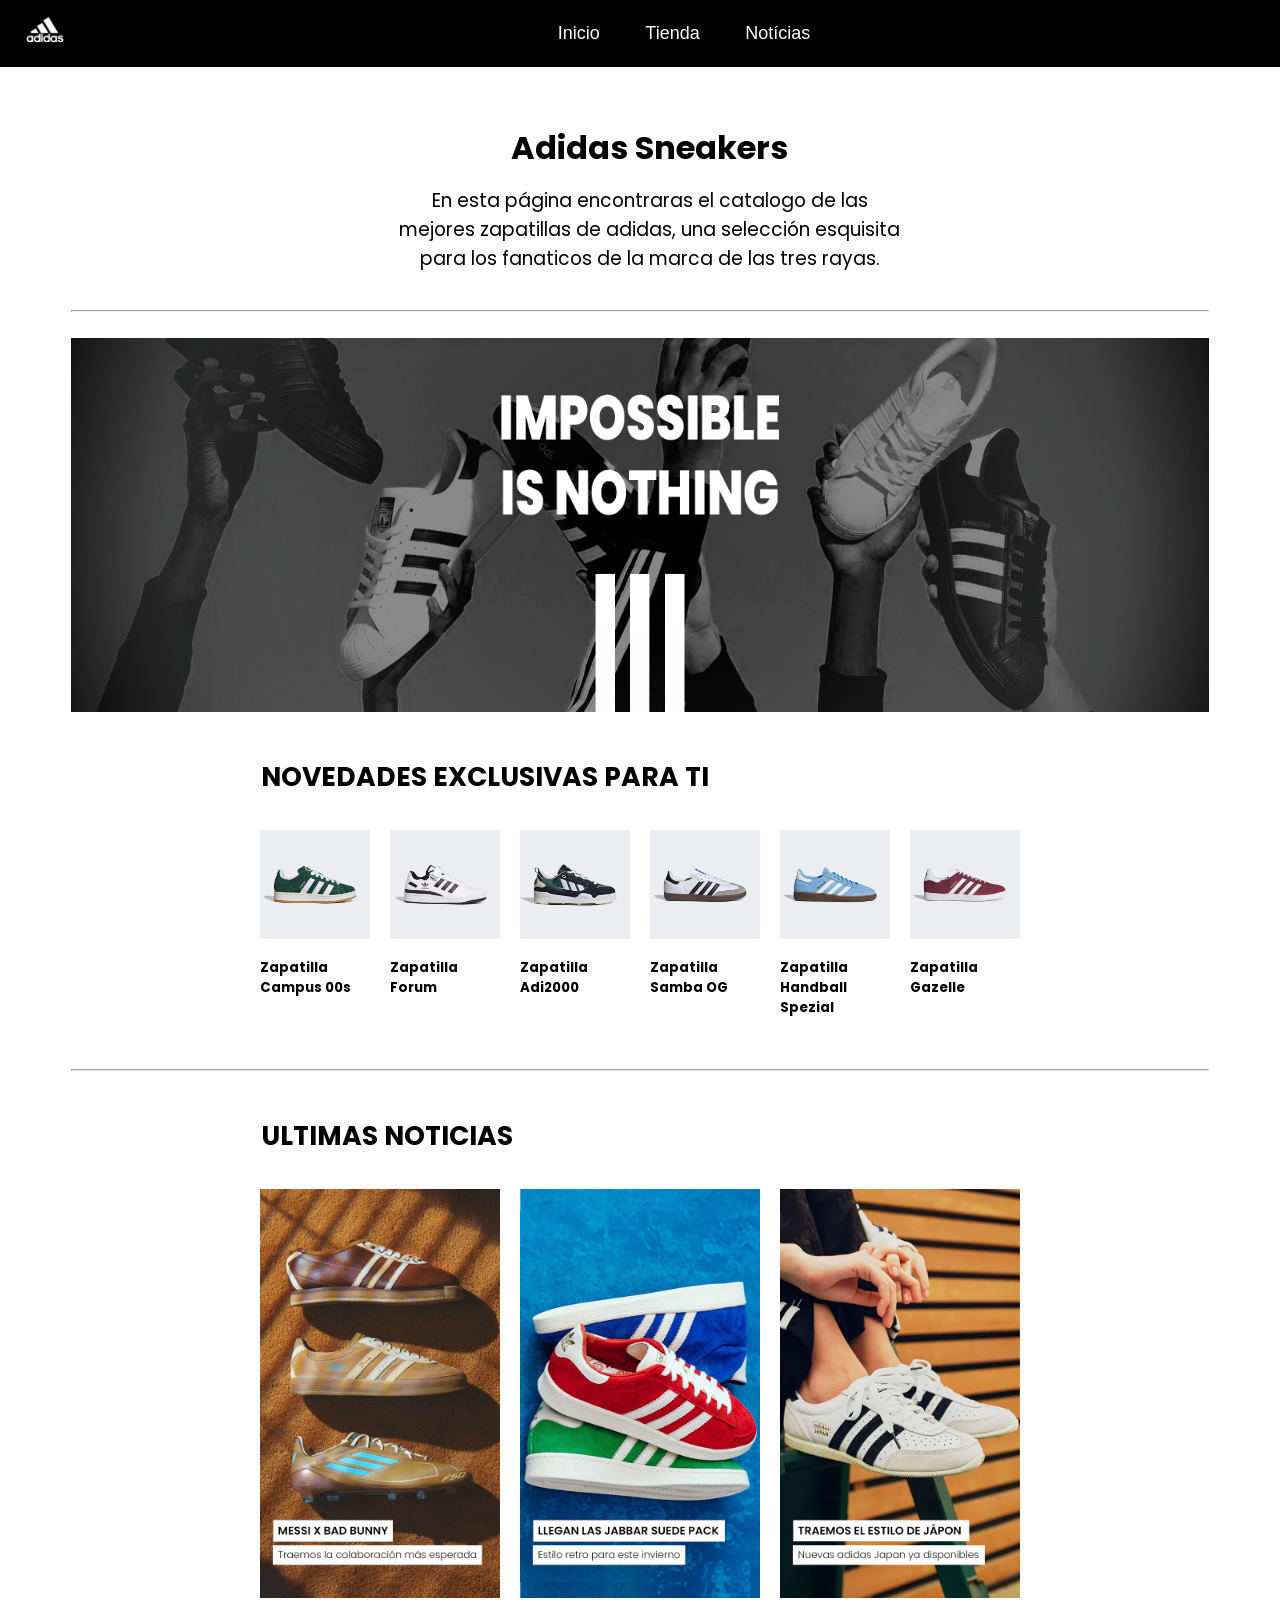
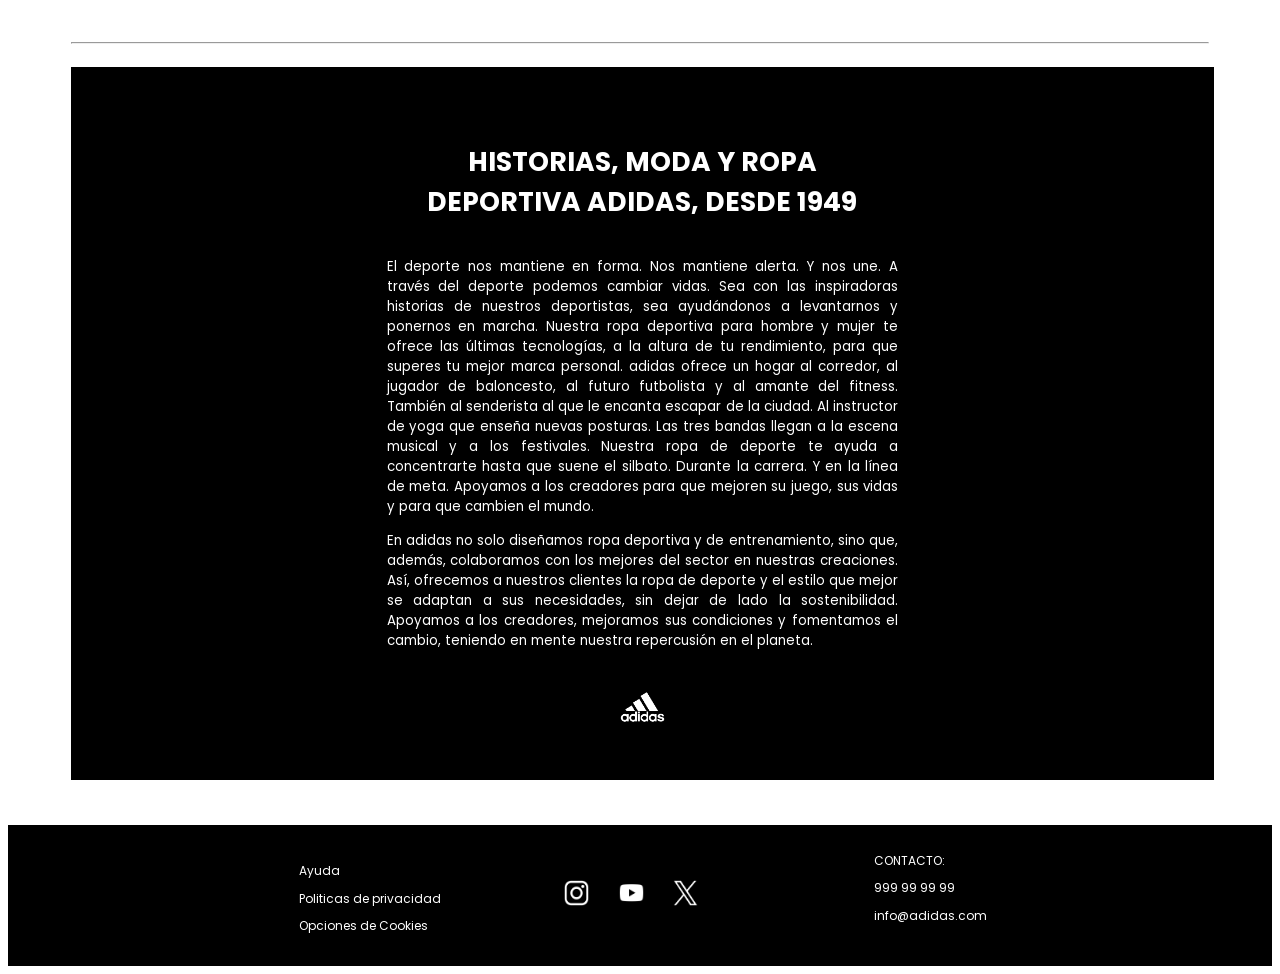
<file: index.html>
<!DOCTYPE html>
<html lang="en">
<head>
    <meta charset="UTF-8">
    <meta name="description" content="En esta página encontraras el catalogo de las mejores zapatillas de adidas, una selección esquisita para los fanaticos de la marca de las tres rayas.">
    <title>Adidas Sneakers</title>
    <link rel="icon" href="logo2.png">
    <link rel="stylesheet" href="estilos.css">
    <link rel="preconnect" href="https://fonts.googleapis.com">
    <link rel="preconnect" href="https://fonts.gstatic.com" crossorigin>
    <link href="https://fonts.googleapis.com/css2?family=Kablammo&family=Poppins:ital,wght@0,100;0,200;0,300;0,400;0,500;0,600;0,700;0,800;0,900;1,100;1,200;1,300;1,400;1,500;1,600;1,700;1,800;1,900&family=Roboto+Slab:wght@100..900&display=swap" rel="stylesheet">
</head>

<header>
    <nav>
        <a href="index.html"  class="logo"><img src="logo.png" alt="adidas"></a>
            <a href="index.html"><li>Inicio</li></a>
            <a href="tienda.html"><li>Tienda</li></a>
            <a href="noticias.html"><li>Notícias</li></a>
    </nav>
</header>

<body>
    <div style="height: 85px;"></div>
    <div class="intro">
        <h1>Adidas Sneakers</h1>
        <p class="pintro">En esta página encontraras el catalogo de las mejores zapatillas de adidas, una selección esquisita para los fanaticos de la marca de las tres rayas.</p>
    </div>
    <div class="filetemargen">
    <hr>
    </div>
        <img src="img1.png" alt="Zapatillas clasicas de adidas" class="img1">
    <h2>NOVEDADES EXCLUSIVAS PARA TI</h2>
    <div class="novedades">
        <a href="tienda.html"  class="div1"><div>
            <img src="teni1.png" alt="Campus 00s">
            <h3>Zapatilla Campus 00s</h3>   
        </div></a>
        <a href="tienda.html"  class="div1"><div>
            <img src="teni2.png" alt="Forum">
            <h3>Zapatilla Forum</h3>
        </div></a>
        <a href="tienda.html"  class="div1"><div>
            <img src="teni3.png" alt="Adi2000">
            <h3>Zapatilla Adi2000</h3>
        </div></a>
        <a href="tienda.html"  class="div1"><div>
            <img src="teni4.png" alt="Samba OG">
            <h3>Zapatilla Samba OG</h3>
        </div></a>
        <a href="tienda.html"  class="div1"><div>
            <img src="teni5.png" alt="Handball Spezia">
            <h3>Zapatilla Handball Spezial</h3>
        </div></a>
        <a href="tienda.html"  class="div1"><div>
            <img src="teni6.png" alt="Gazelle">
            <h3>Zapatilla Gazelle</h3>
        </div></a>
    </div>
    <div style="height: 20px;"></div>
    <div class="filetemargen">
        <hr>
    </div>
    <div style="height: 15px;"></div>
    <h2>ULTIMAS NOTICIAS</h2>
    <div class="novedades">
        <div class="div2">
            <a href="noticias.html"><img src="not1.png" alt="Messi x Bad Bunny"></a>
        </div>
        <div class="div2">
            <a href="noticias.html"><img src="not2.png" alt="Jabbar Suede pack"></a>
        </div>
        <div class="div2">
            <a href="noticias.html"><img src="not3.png" alt="Adidas Japan"></a>
        </div>
    </div>
    <div style="height: 20px;"></div>
    <div class="filetemargen">
        <hr>
    </div>
    <div style="height: 15px;"></div>
    <div class="historia">
        <div style="height: 25px;"></div>
        <h4>HISTORIAS, MODA Y ROPA DEPORTIVA ADIDAS, DESDE 1949</h4>
        <p class="phistoria">El deporte nos mantiene en forma. Nos mantiene alerta. Y nos une. A través del deporte podemos cambiar vidas. Sea con las inspiradoras historias de nuestros deportistas, sea ayudándonos a levantarnos y ponernos en marcha. Nuestra ropa deportiva para hombre y mujer te ofrece las últimas tecnologías, a la altura de tu rendimiento, para que superes tu mejor marca personal. adidas ofrece un hogar al corredor, al jugador de baloncesto, al futuro futbolista y al amante del fitness. También al senderista al que le encanta escapar de la ciudad. Al instructor de yoga que enseña nuevas posturas. Las tres bandas llegan a la escena musical y a los festivales. Nuestra ropa de deporte te ayuda a concentrarte hasta que suene el silbato. Durante la carrera. Y en la línea de meta. Apoyamos a los creadores para que mejoren su juego, sus vidas y para que cambien el mundo.</p>
        <p class="phistoria">En adidas no solo diseñamos ropa deportiva y de entrenamiento, sino que, además, colaboramos con los mejores del sector en nuestras creaciones. Así, ofrecemos a nuestros clientes la ropa de deporte y el estilo que mejor se adaptan a sus necesidades, sin dejar de lado la sostenibilidad. Apoyamos a los creadores, mejoramos sus condiciones y fomentamos el cambio, teniendo en mente nuestra repercusión en el planeta.</p>
        <img src="logo.png" alt="Adidas Originals" class="imghistoria">
        <div style="height: 30px;"></div>
    </div>
    <div style="height: 45px;"></div>
</body>

<footer>
    <div class="pie">
        <div class="ayuda">
            <a href="https://www.adidas.es/"  class="pfooter"><p>Ayuda</p></a>
            <a href="https://www.adidas.es/"  class="pfooter"><p class="pfooter">Politicas de privacidad</p></a>
            <a href="https://www.adidas.es/"  class="pfooter"><p class="pfooter">Opciones de Cookies</p></a>
        </div>
        <div class="redes">
            <a href="https://www.instagram.com/adidas/"><img src="ig.png" alt="Instagram" class="rs"></a>
            <a href="https://www.youtube.com/adidas"><img src="yt.png" alt="YouTube" class="rs"></a>    
            <a href="https://x.com/adidas_es?lang=es"><img src="x.png" alt="X" class="rs"></a>
        </div>
        <div class="contacto">
            <p class="pfooter2">CONTACTO:</p>
            <p class="pfooter2">999 99 99 99</p>
            <p class="pfooter2">info@adidas.com</p>
        </div>
    </div>
</footer>
</html>
</file>
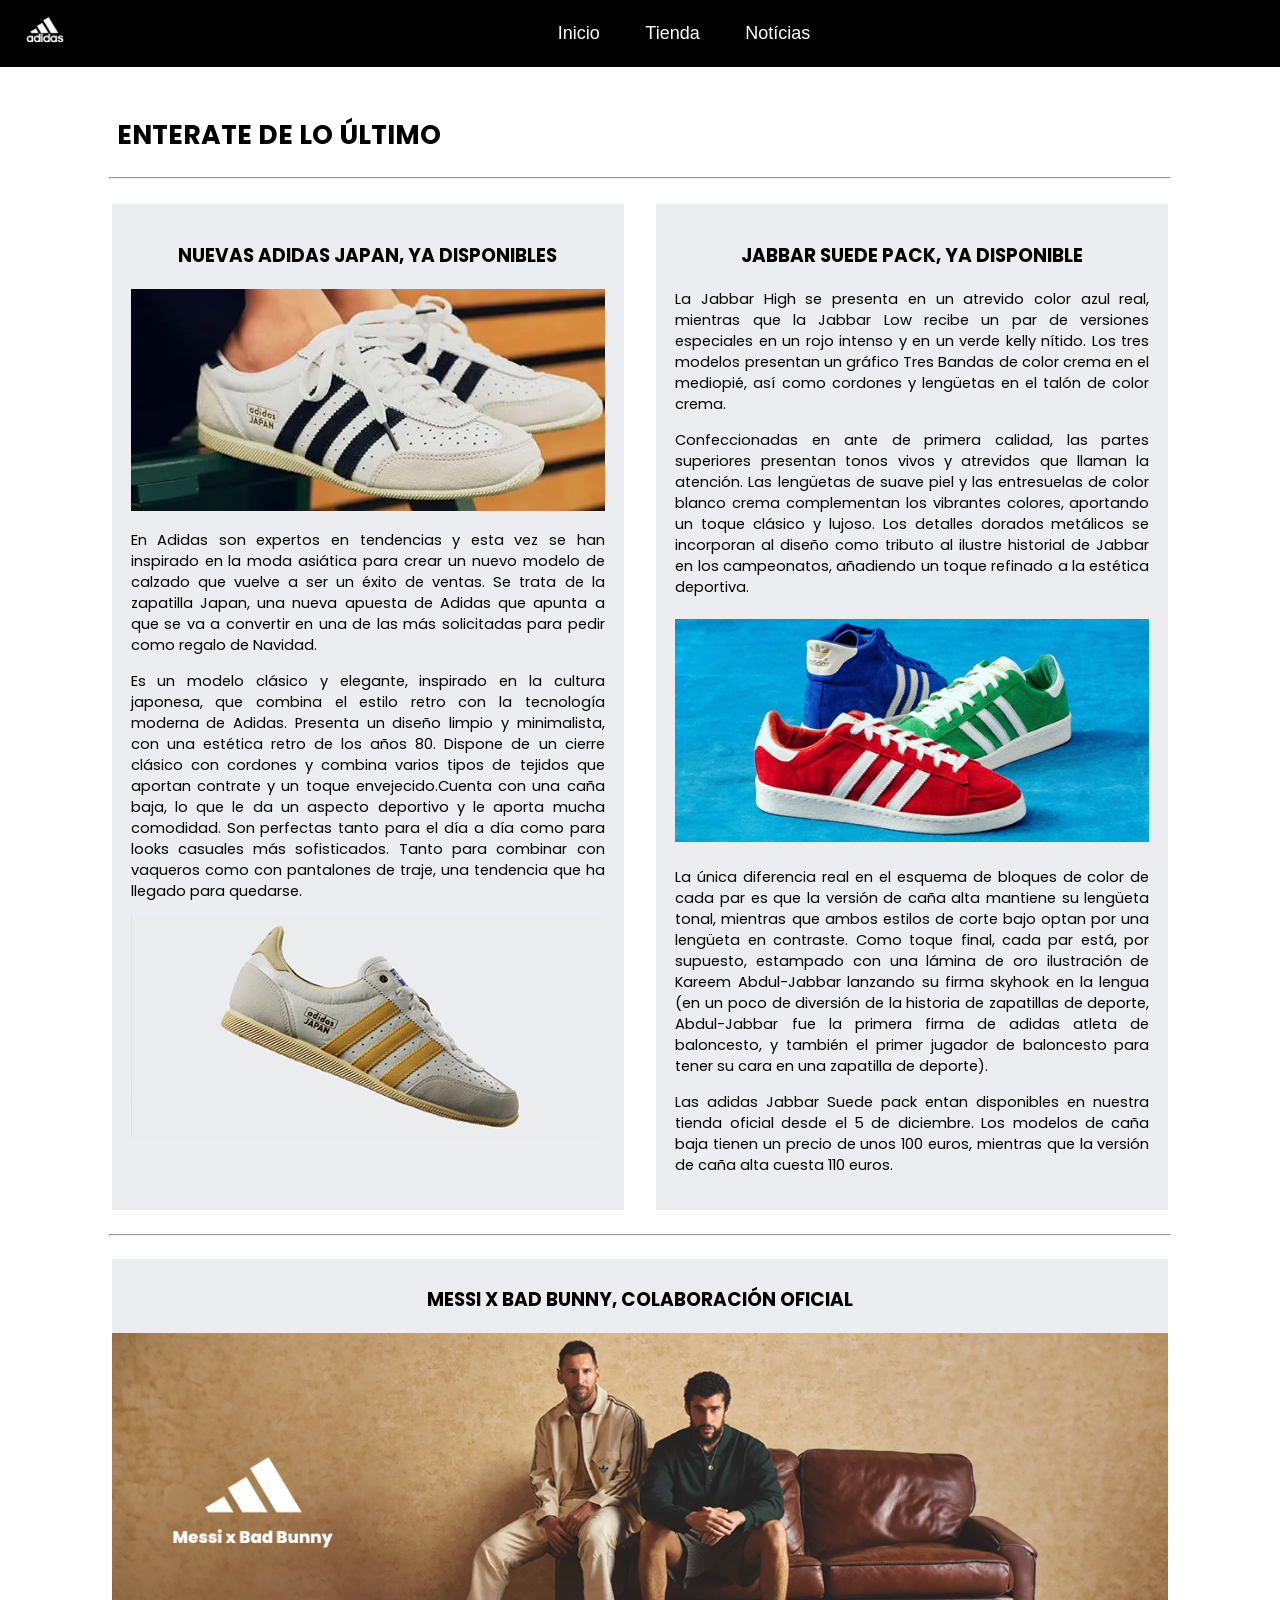
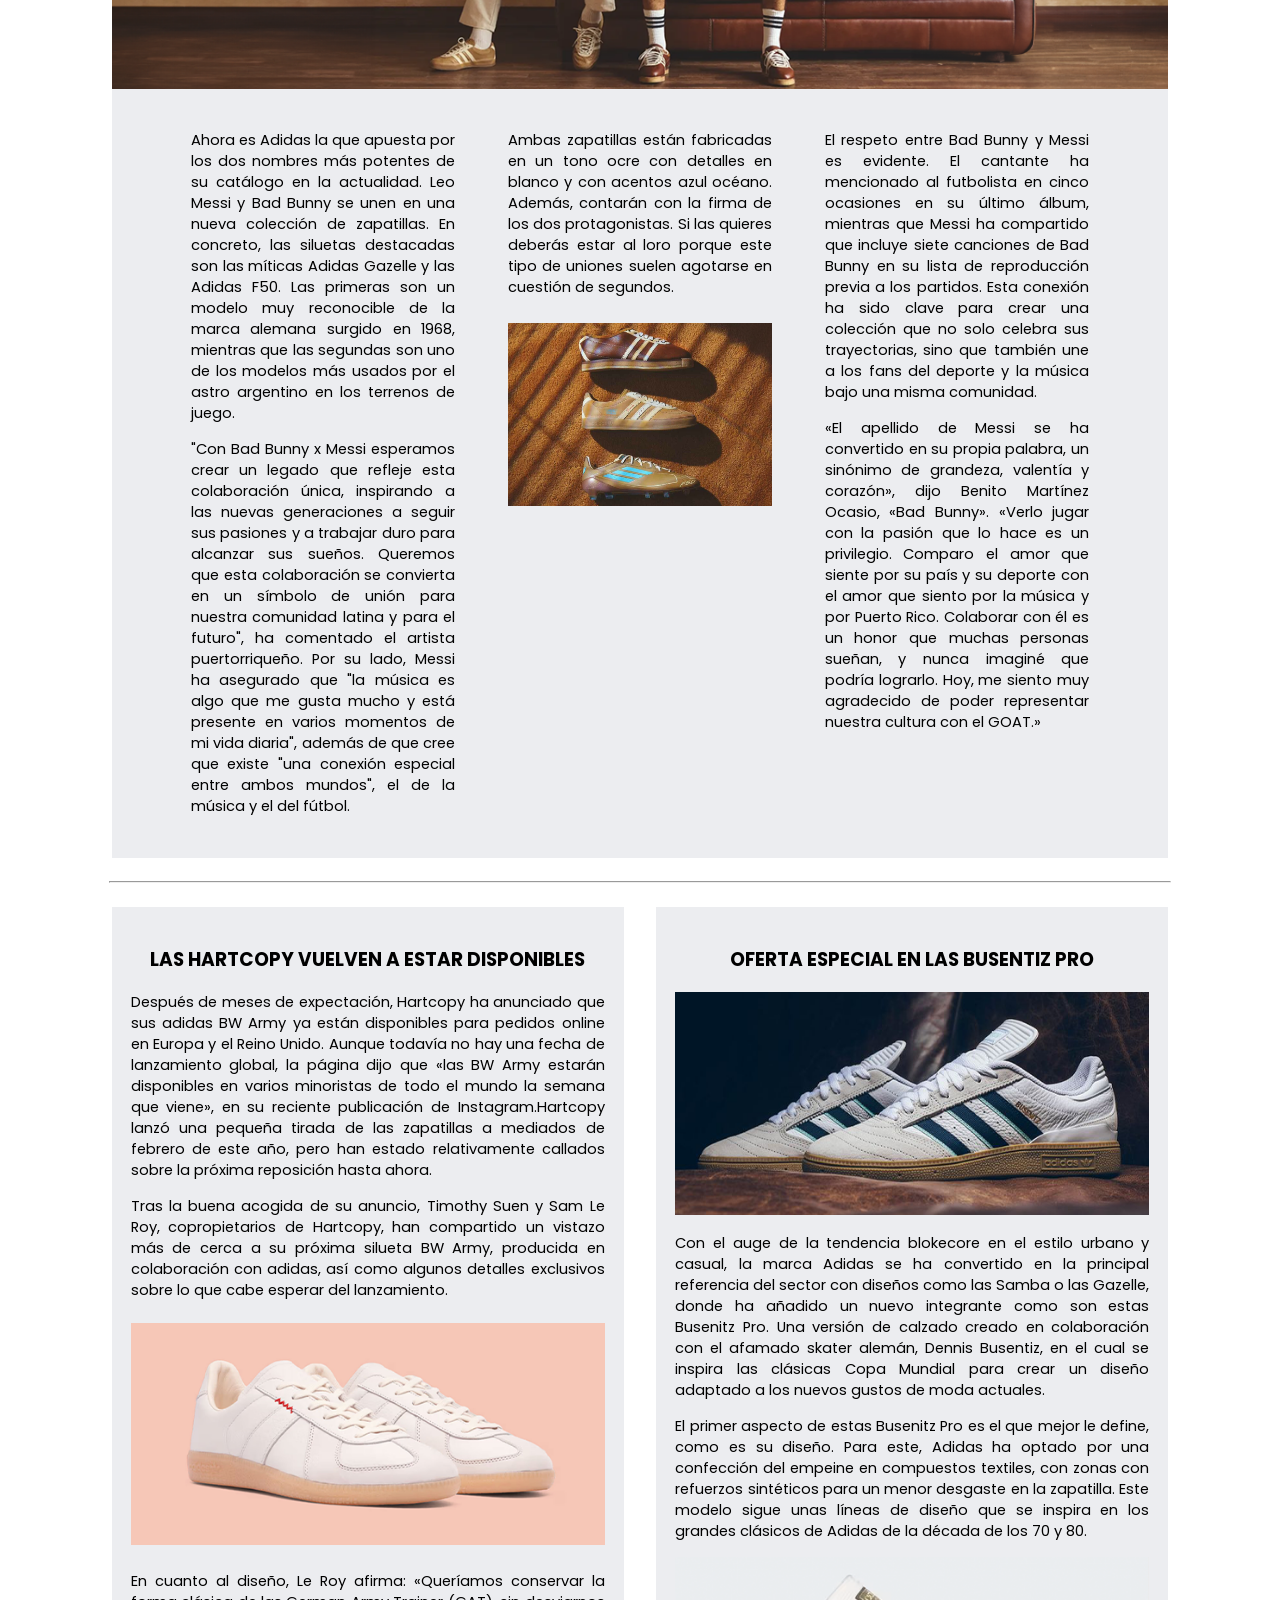
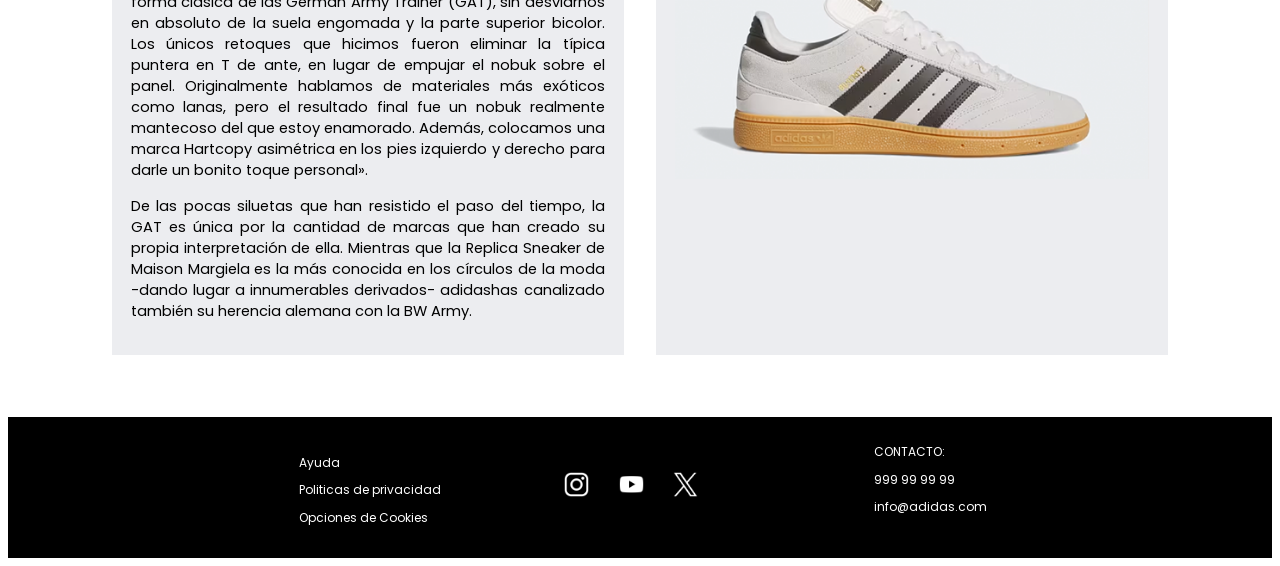
<file: noticias.html>
<!DOCTYPE html>
<html lang="en">
    <head>
        <meta charset="UTF-8">
        <meta name="description" content="Enterate de lo último de adidas">
        <title>Noticias</title>
        <link rel="icon" href="logo2.png">
        <link rel="stylesheet" href="estilos.css">
        <link rel="preconnect" href="https://fonts.googleapis.com">
        <link rel="preconnect" href="https://fonts.gstatic.com" crossorigin>
        <link href="https://fonts.googleapis.com/css2?family=Kablammo&family=Poppins:ital,wght@0,100;0,200;0,300;0,400;0,500;0,600;0,700;0,800;0,900;1,100;1,200;1,300;1,400;1,500;1,600;1,700;1,800;1,900&family=Roboto+Slab:wght@100..900&display=swap" rel="stylesheet">
    </head>

<header>
    <nav>
        <a href="index.html"  class="logo"><img src="logo.png" alt="adidas"></a>
            <a href="index.html"><li>Inicio</li></a>
            <a href="tienda.html"><li>Tienda</li></a>
            <a href="noticias.html"><li>Notícias</li></a>
    </nav>
</header>

<body>
    <div style="height: 85px;"></div>
    <h2 class="pnoticia">ENTERATE DE LO ÚLTIMO</h2>
    <div class="filetemargen2">
        <hr>
    </div>
    <div class="novedades">
        <div class="noticia">
            <h3 class="titular">NUEVAS ADIDAS JAPAN, YA DISPONIBLES</h3>
            <img src="noticia1.png" alt="">
            <p class="pnoticias">En Adidas son expertos en tendencias y esta vez se han inspirado en la moda asiática para crear un nuevo modelo de calzado que vuelve a ser un éxito de ventas. Se trata de la zapatilla Japan, una nueva apuesta de Adidas que apunta a que se va a convertir en una de las más solicitadas para pedir como regalo de Navidad.</p>
            <p class="pnoticias">Es un modelo clásico y elegante, inspirado en la cultura japonesa, que combina el estilo retro con la tecnología moderna de Adidas. Presenta un diseño limpio y minimalista, con una estética retro de los años 80. Dispone de un cierre clásico con cordones y combina varios tipos de tejidos que aportan contrate y un toque envejecido.Cuenta con una caña baja, lo que le da un aspecto deportivo y le aporta mucha comodidad. Son perfectas tanto para el día a día como para looks casuales más sofisticados. Tanto para combinar con vaqueros como con pantalones de traje, una tendencia que ha llegado para quedarse.</p>
            <img src="noticia2.png" alt="">
        </div>
        <div class="noticia">
            <h3 class="titular">JABBAR SUEDE PACK, YA DISPONIBLE</h3>
            <p class="pnoticias">La Jabbar High se presenta en un atrevido color azul real, mientras que la Jabbar Low recibe un par de versiones especiales en un rojo intenso y en un verde kelly nítido. Los tres modelos presentan un gráfico Tres Bandas de color crema en el mediopié, así como cordones y lengüetas en el talón de color crema.</p>
            <p class="pnoticias">Confeccionadas en ante de primera calidad, las partes superiores presentan tonos vivos y atrevidos que llaman la atención. Las lengüetas de suave piel y las entresuelas de color blanco crema complementan los vibrantes colores, aportando un toque clásico y lujoso. Los detalles dorados metálicos se incorporan al diseño como tributo al ilustre historial de Jabbar en los campeonatos, añadiendo un toque refinado a la estética deportiva.</p>
            <img src="noticia3.png" alt="" style="margin-top: 1.5%; margin-bottom: 1.5%;">
            <p class="pnoticias">La única diferencia real en el esquema de bloques de color de cada par es que la versión de caña alta mantiene su lengüeta tonal, mientras que ambos estilos de corte bajo optan por una lengüeta en contraste. Como toque final, cada par está, por supuesto, estampado con una lámina de oro ilustración de Kareem Abdul-Jabbar lanzando su firma skyhook en la lengua (en un poco de diversión de la historia de zapatillas de deporte, Abdul-Jabbar fue la primera firma de adidas atleta de baloncesto, y también el primer jugador de baloncesto para tener su cara en una zapatilla de deporte).</p>
            <p class="pnoticias">Las adidas Jabbar Suede pack entan disponibles en nuestra tienda oficial desde el 5 de diciembre. Los modelos de caña baja tienen un precio de unos 100 euros, mientras que la versión de caña alta cuesta 110 euros.</p>
        </div>
    </div>
    <div class="filetemargen2">
        <hr>
    </div>
    <div class="novedades2">
        <h3 class="titular2">MESSI X BAD BUNNY, COLABORACIÓN OFICIAL</h3>
        <img src="noticia4.png" alt="" style="width: 100%;">
        <div class="noticia2">
            <p class="pnoticias">Ahora es Adidas la que apuesta por los dos nombres más potentes de su catálogo en la actualidad. Leo Messi y Bad Bunny se unen en una nueva colección de zapatillas. En concreto, las siluetas destacadas son las míticas Adidas Gazelle y las Adidas F50. Las primeras son un modelo muy reconocible de la marca alemana surgido en 1968, mientras que las segundas son uno de los modelos más usados por el astro argentino en los terrenos de juego.</p>
            <p class="pnoticias">"Con Bad Bunny x Messi esperamos crear un legado que refleje esta colaboración única, inspirando a las nuevas generaciones a seguir sus pasiones y a trabajar duro para alcanzar sus sueños. Queremos que esta colaboración se convierta en un símbolo de unión para nuestra comunidad latina y para el futuro", ha comentado el artista puertorriqueño. Por su lado, Messi ha asegurado que "la música es algo que me gusta mucho y está presente en varios momentos de mi vida diaria", además de que cree que existe "una conexión especial entre ambos mundos", el de la música y el del fútbol.</p>
        </div>
        <div class="noticia2"> 
            <p class="pnoticias">Ambas zapatillas están fabricadas en un tono ocre con detalles en blanco y con acentos azul océano. Además, contarán con la firma de los dos protagonistas. Si las quieres deberás estar al loro porque este tipo de uniones suelen agotarse en cuestión de segundos.</p>
            <img src="noticia5.png" alt="" style="margin-top: 4%;">
        </div>
        <div class="noticia2">
            <p class="pnoticias">El respeto entre Bad Bunny y Messi es evidente. El cantante ha mencionado al futbolista en cinco ocasiones en su último álbum, mientras que Messi ha compartido que incluye siete canciones de Bad Bunny en su lista de reproducción previa a los partidos. Esta conexión ha sido clave para crear una colección que no solo celebra sus trayectorias, sino que también une a los fans del deporte y la música bajo una misma comunidad.</p>
            <p class="pnoticias">«El apellido de Messi se ha convertido en su propia palabra, un sinónimo de grandeza, valentía y corazón», dijo Benito Martínez Ocasio, «Bad Bunny». «Verlo jugar con la pasión que lo hace es un privilegio. Comparo el amor que siente por su país y su deporte con el amor que siento por la música y por Puerto Rico. Colaborar con él es un honor que muchas personas sueñan, y nunca imaginé que podría lograrlo. Hoy, me siento muy agradecido de poder representar nuestra cultura con el GOAT.»</p>
        </div>
    </div>
    <div class="filetemargen2">
        <hr>
    </div>
    <div class="novedades">
        <div class="noticia">
            <h3 class="titular">LAS HARTCOPY VUELVEN A ESTAR DISPONIBLES</h3>
            <p class="pnoticias">Después de meses de expectación, Hartcopy ha anunciado que sus adidas BW Army ya están disponibles para pedidos online en Europa y el Reino Unido. Aunque todavía no hay una fecha de lanzamiento global, la página dijo que «las BW Army estarán disponibles en varios minoristas de todo el mundo la semana que viene», en su reciente publicación de Instagram.Hartcopy lanzó una pequeña tirada de las zapatillas a mediados de febrero de este año, pero han estado relativamente callados sobre la próxima reposición hasta ahora.</p>
            <p class="pnoticias">Tras la buena acogida de su anuncio, Timothy Suen y Sam Le Roy, copropietarios de Hartcopy, han compartido un vistazo más de cerca a su próxima silueta BW Army, producida en colaboración con adidas, así como algunos detalles exclusivos sobre lo que cabe esperar del lanzamiento.</p>
            <img src="noticia6.png" alt="" style="margin-top: 1.5%; margin-bottom: 1.5%;">
            <p class="pnoticias">En cuanto al diseño, Le Roy afirma: «Queríamos conservar la forma clásica de las German Army Trainer (GAT), sin desviarnos en absoluto de la suela engomada y la parte superior bicolor. Los únicos retoques que hicimos fueron eliminar la típica puntera en T de ante, en lugar de empujar el nobuk sobre el panel. Originalmente hablamos de materiales más exóticos como lanas, pero el resultado final fue un nobuk realmente mantecoso del que estoy enamorado. Además, colocamos una marca Hartcopy asimétrica en los pies izquierdo y derecho para darle un bonito toque personal».</p>
            <p class="pnoticias">De las pocas siluetas que han resistido el paso del tiempo, la GAT es única por la cantidad de marcas que han creado su propia interpretación de ella. Mientras que la Replica Sneaker de Maison Margiela es la más conocida en los círculos de la moda -dando lugar a innumerables derivados- adidashas canalizado también su herencia alemana con la BW Army.</p>
        </div>
        <div class="noticia">
            <h3 class="titular">OFERTA ESPECIAL EN LAS BUSENTIZ PRO</h3>
            <img src="noticia7.png" alt="">
            <p class="pnoticias">Con el auge de la tendencia blokecore en el estilo urbano y casual, la marca Adidas se ha convertido en la principal referencia del sector con diseños como las Samba o las Gazelle, donde ha añadido un nuevo integrante como son estas Busenitz Pro. Una versión de calzado creado en colaboración con el afamado skater alemán, Dennis Busentiz, en el cual se inspira las clásicas Copa Mundial para crear un diseño adaptado a los nuevos gustos de moda actuales.</p>
            <p class="pnoticias">El primer aspecto de estas Busenitz Pro es el que mejor le define, como es su diseño. Para este, Adidas ha optado por una confección del empeine en compuestos textiles, con zonas con refuerzos sintéticos para un menor desgaste en la zapatilla. Este modelo sigue unas líneas de diseño que se inspira en los grandes clásicos de Adidas de la década de los 70 y 80.</p>
            <img src="noticia8.png" alt="">
        </div>
    </div>
    <div style="height: 45px;"></div>
</body>

<footer>
    <div class="pie">
        <div class="ayuda">
            <a href="https://www.adidas.es/"  class="pfooter"><p>Ayuda</p></a>
            <a href="https://www.adidas.es/"  class="pfooter"><p class="pfooter">Politicas de privacidad</p></a>
            <a href="https://www.adidas.es/"  class="pfooter"><p class="pfooter">Opciones de Cookies</p></a>
        </div>
        <div class="redes">
            <a href="https://www.instagram.com/adidas/"><img src="ig.png" alt="Instagram" class="rs"></a>
            <a href="https://www.youtube.com/adidas"><img src="yt.png" alt="YouTube" class="rs"></a>    
            <a href="https://x.com/adidas_es?lang=es"><img src="x.png" alt="X" class="rs"></a>
        </div>
        <div class="contacto">
            <p class="pfooter2">CONTACTO:</p>
            <p class="pfooter2">999 99 99 99</p>
            <p class="pfooter2">info@adidas.com</p>
        </div>
    </div>
</footer>
</html>
</file>
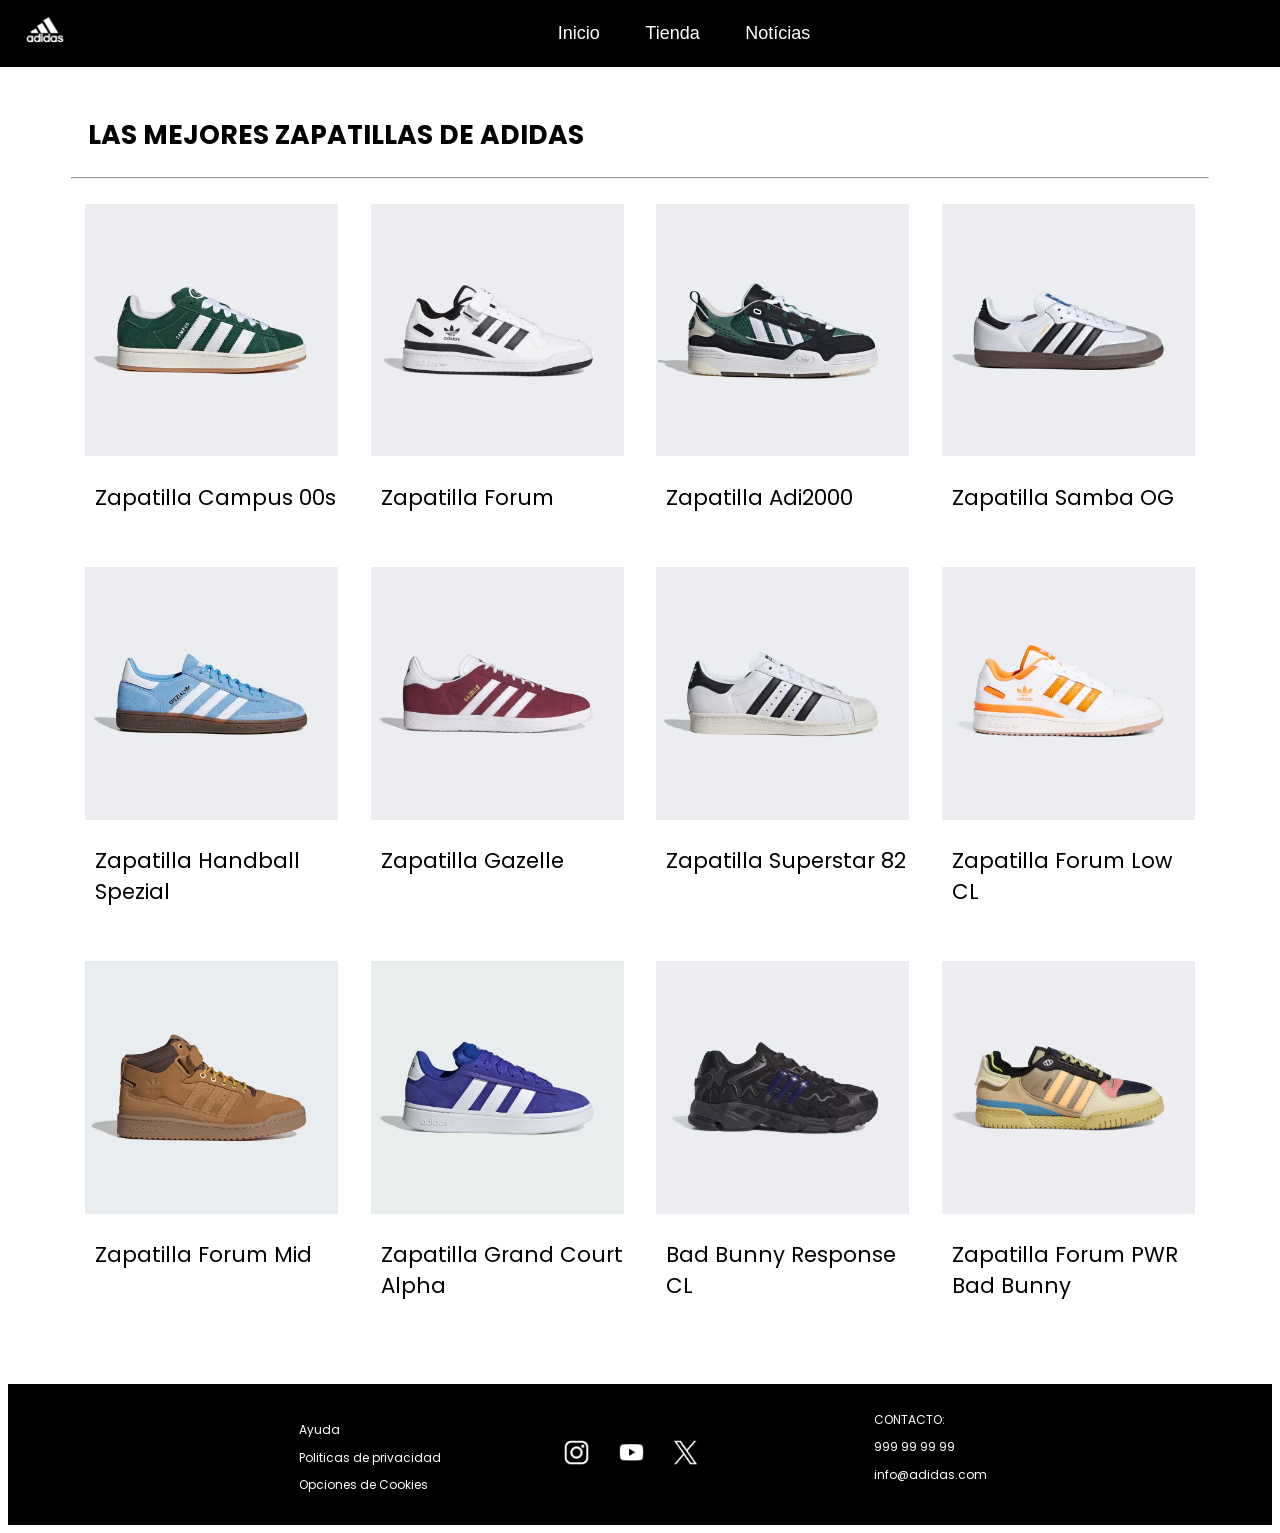
<file: tienda.html>
<!DOCTYPE html>
<html lang="en">
    <head>
        <meta charset="UTF-8">
        <meta name="description" content="Las mejores zapatillas de Adidas">
        <title>Tienda</title>
        <link rel="icon" href="logo2.png">
        <link rel="stylesheet" href="estilos.css">
        <link rel="preconnect" href="https://fonts.googleapis.com">
        <link rel="preconnect" href="https://fonts.gstatic.com" crossorigin>
        <link href="https://fonts.googleapis.com/css2?family=Kablammo&family=Poppins:ital,wght@0,100;0,200;0,300;0,400;0,500;0,600;0,700;0,800;0,900;1,100;1,200;1,300;1,400;1,500;1,600;1,700;1,800;1,900&family=Roboto+Slab:wght@100..900&display=swap" rel="stylesheet">
    </head>

<header>
    <nav>
        <a href="index.html"  class="logo"><img src="logo.png" alt="adidas"></a>
            <a href="index.html"><li>Inicio</li></a>
            <a href="tienda.html"><li>Tienda</li></a>
            <a href="noticias.html"><li>Notícias</li></a>
    </nav>
</header>

<body>
    <div style="height: 85px;"></div>
    <h2 class="ptienda">LAS MEJORES ZAPATILLAS DE ADIDAS</h2>
    <div class="filetemargen">
        <hr>
    </div>
    <div class="novedades">
        <div class="producto">
            <img src="teni1.png" alt="">
            <p class="pproducto">Zapatilla Campus 00s</p>   
        </div>
        <div class="producto">
            <img src="teni2.png" alt="">
            <p class="pproducto">Zapatilla Forum</p>
        </div>
        <div class="producto">
            <img src="teni3.png" alt="">
            <p class="pproducto">Zapatilla Adi2000</p>
        </div>
        <div class="producto">
            <img src="teni4.png" alt="">
            <p class="pproducto">Zapatilla Samba OG</p>
        </div>
        <div class="producto">
            <img src="teni5.png" alt="">
            <p class="pproducto">Zapatilla Handball Spezial</p>
        </div>
        <div class="producto">
            <img src="teni6.png" alt="">
            <p class="pproducto">Zapatilla Gazelle</p>
        </div>
        <div class="producto">
            <img src="teni7.png" alt="">
            <p class="pproducto">Zapatilla Superstar 82</p>
        </div>
        <div class="producto">
            <img src="teni8.png" alt="">
            <p class="pproducto">Zapatilla Forum Low CL</p>
        </div>
        <div class="producto">
            <img src="teni11.png" alt="">
            <p class="pproducto">Zapatilla Forum Mid</p>
        </div>
        <div class="producto">
            <img src="teni12.png" alt="">
            <p class="pproducto">Zapatilla Grand Court Alpha</p>
        </div>
        <div class="producto">
            <img src="teni9.png" alt="">
            <p class="pproducto">Bad Bunny Response CL</p>
        </div>
        <div class="producto">
            <img src="teni10.png" alt="">
            <p class="pproducto">Zapatilla Forum PWR Bad Bunny</p>
        </div>
    </div>
    <div style="height: 45px;"></div>
</body>

<footer>
    <div class="pie">
        <div class="ayuda">
            <a href="https://www.adidas.es/"  class="pfooter"><p>Ayuda</p></a>
            <a href="https://www.adidas.es/"  class="pfooter"><p class="pfooter">Politicas de privacidad</p></a>
            <a href="https://www.adidas.es/"  class="pfooter"><p class="pfooter">Opciones de Cookies</p></a>
        </div>
        <div class="redes">
            <a href="https://www.instagram.com/adidas/"><img src="ig.png" alt="Instagram" class="rs"></a>
            <a href="https://www.youtube.com/adidas"><img src="yt.png" alt="YouTube" class="rs"></a>    
            <a href="https://x.com/adidas_es?lang=es"><img src="x.png" alt="X" class="rs"></a>
        </div>
        <div class="contacto">
            <p class="pfooter2">CONTACTO:</p>
            <p class="pfooter2">999 99 99 99</p>
            <p class="pfooter2">info@adidas.com</p>
        </div>
    </div>
</footer>
</html>
</file>
<file: estilos.css>
header{
    position: fixed; 
    width: 100%; 
    left: 0; 
    right: 0; 
    top: 0;
}
nav{
    align-items: center;
    justify-items: center;
    font-family: Arial, Helvetica, sans-serif;
    list-style: none;
    background-color: rgb(0, 0, 0);
    padding-top: 7px;
    padding-bottom: 7px;
    display: flex;
}
.logo{
    display: inline-block;
    left: 20px;
    width: 3%;
    padding: 5px;
    padding-left: 2%;
    margin-right: 37.4%;
}
a{
    font-size: 18px;
    text-decoration: none;
    color: rgb(255, 255, 255);
}
li{
    display: inline-block;
    background-color: rgb(0, 0, 0);
    padding: 10px;
    margin-right: 2vw;
}
li:hover{
    display: inline-block;
    background-color: rgb(255, 255, 255);
    padding: 10px;
    color: black;
}
li:active{
    display: inline-block;
    background-color: rgb(255, 255, 255);
    padding: 10px;
    color: black;
    text-decoration-line: underline;
}
.intro{
    display: flex;
    flex-direction: column;
    align-items: center;
    width: 40%;
    margin-left: 30%;
    margin-right: 30%;
    padding: 10px;
}
h1{
    font-family: 'Poppins';
    font-size: 24pt;
}
.pintro{
    font-family: 'Poppins';
    text-align: center;
    font-size: 14pt;
    margin-top: -8px;
}
.img1{
    width: 90%;
    margin-left: 5%;
    margin-right: 5%;
    margin-top: 1.5%;
    margin-bottom: 1.5%;
}
h2{
    font-family: 'Poppins';
    font-size: 20pt;
    margin-left: 20%;
}
.novedades{
    display: flex;
    flex-wrap: wrap;
    justify-content: center;
}
.div1{
    background-color: rgb(255, 255, 255);
    width: 8.7%;
    margin: 0.3%;
    padding: 0.5%;
}
.div1:hover{
    background-color: rgb(255, 255, 255);
    width: 8.7%;
    margin: 0.3%;
    padding: 0.5%;
    border-color: black;
    border-width: 1px;
    border-style: solid;
}
img{
    width: 100%;
}
h3{
    font-family: 'Poppins';
    font-size: 10pt;
    color: black;
}
.div2{
    width: 19%;
    margin: 0.3%;
    padding: 0.5%;
}
.div2:hover{
    width: 19.1%;
    margin: 0.3%;
    padding: 0.5%;
}
.historia{
    background-color: black;
    width: 88%;
    margin-left: 5%;
    margin-right: 5%;
    padding: 15px;
}
h4{
    font-family: 'Poppins';
    font-size: 20pt;
    color: white;
    text-align: center;
    margin-left: 30%;
    margin-right: 30%;
}
.phistoria{
    font-family: 'Poppins';
    text-align: justify;
    font-size: 10pt;
    color: white;
    margin-left: 27%;
    margin-right: 27%;
}
.imghistoria{
    margin-left: 48%;
    margin-right: 48%;
    margin-top: 2%;
    width: 4%;
}
.ptienda{
    font-family: 'Poppins';
    font-size: 20pt;
    margin-left: 6.3%;
}
.producto{
    background-color: rgb(255, 255, 255);
    width: 20%;
    margin: 0.3%;
    padding: 1%;
}
.producto:hover{
    background-color: rgb(255, 255, 255);
    width: 20%;
    margin: 0.3%;
    padding: 1%;
    border-color: black;
    border-width: 1px;
    border-style: solid;
}
.pproducto{
    font-family: 'Poppins';
    font-size: 16pt;
    padding-left: 10px;
    text-decoration: solid;
}
.pnoticia{
    font-family: 'Poppins';
    font-size: 20pt;
    margin-left: 8.6%;
}
.noticia{
    background-color: rgb(236, 237, 240);
    width: 37.5%;
    margin: 1.3%;
    padding: 1.5%;
}
.titular{
    font-family: 'Poppins';
    font-size: 14pt;
    text-align: center;
}
.titular2{
    font-family: 'Poppins';
    font-size: 14pt;
    text-align: center;
    margin-top: 2.5%;
}
.pnoticias{
    font-family: 'Poppins';
    font-size: 11pt;
    text-align: justify;
}
.novedades2{
    background-color: rgb(236, 237, 240);
    width: 83.6%;
    margin-left: 8.2%;
    margin-right: 8.2%;
    margin-top: 1.8%;
    margin-bottom: 1.8%;
    display: flex;
    flex-wrap: wrap;
    justify-content: center;
}
.noticia2{
    width: 25%;
    margin: 1%;
    padding: 1.5%;
}
footer{
    background-color: black;
    width: 100%; 
    left: 0; 
    right: 0; 
    bottom: 0;
}
.pie{
    display: flex;
    align-items: center;
}
.ayuda{
    margin-top: 2%;
    width: 20%;
    margin-left: 23%;
    margin-bottom: 1.5%;
}
.redes{
    width: 20%;
    margin-right: 5.5%;
}
.contacto{
    width: 20%;
}
.rs{
    width: 10%;
    margin: 5%;
}
.rs:hover{
    width: 10.5%;
    margin: 5%;
}
.pfooter{
    margin-top: -1%;
    font-family: 'Poppins';
    text-align: justify;
    font-size: 9pt;
    color: white;
}
.pfooter2{
    margin-top: -1%;
    font-family: 'Poppins';
    text-align: justify;
    font-size: 9pt;
    color: white;
}
.pfooter:hover{
    margin-top: -1%;
    font-family: 'Poppins';
    text-align: justify;
    font-size: 9pt;
    color: white;
    text-decoration-line: underline;
}
.filetemargen{
    margin-left: 5%;
    margin-right: 5%;
    width: 90%;
}
.filetemargen2{
    margin-left: 8%;
    margin-right: 8%;
    width: 84%;
}
</file>
